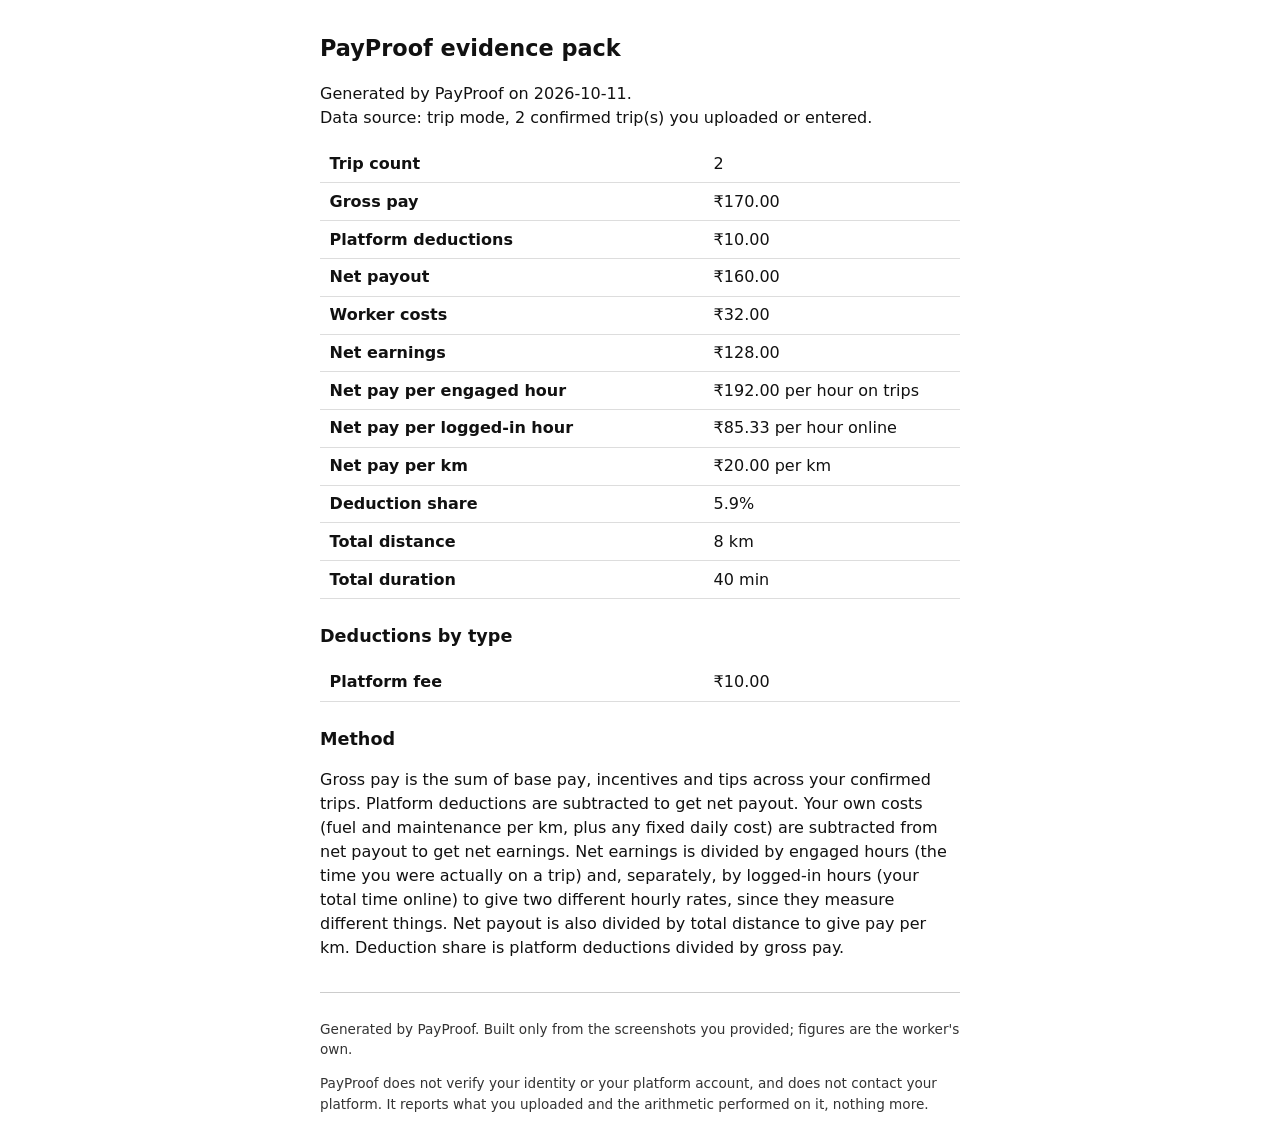
<file: eval/results/report_example.html>
<!DOCTYPE html>
<html lang="en">
<head>
<meta charset="utf-8">
<title>PayProof evidence pack (trip mode)</title>
<style>
body { font-family: system-ui, -apple-system, sans-serif; max-width: 640px; margin: 2rem auto; padding: 0 1rem; color: #111; line-height: 1.5; }
h1 { font-size: 1.4rem; margin-bottom: 0.25rem; }
h2 { font-size: 1.1rem; margin-top: 1.5rem; }
table { width: 100%; border-collapse: collapse; margin: 0.5rem 0 1rem; }
th, td { text-align: left; padding: 0.4rem 0.6rem; border-bottom: 1px solid #ddd; }
th { font-weight: 600; width: 60%; }
.notes { font-size: 0.9rem; color: #333; }
.limits { font-size: 0.85rem; color: #333; border-top: 1px solid #ccc; padding-top: 0.75rem; margin-top: 2rem; }
@media print {
  body { margin: 0; max-width: none; color: #000; }
  table { page-break-inside: avoid; }
  h2 { page-break-after: avoid; }
}
</style>
</head>
<body>
<h1>PayProof evidence pack</h1>
<p>Generated by PayProof on 2026-10-11.<br>Data source: trip mode, 2 confirmed trip(s) you uploaded or entered.</p>
<table><tbody><tr><th>Trip count</th><td>2</td></tr><tr><th>Gross pay</th><td>₹170.00</td></tr><tr><th>Platform deductions</th><td>₹10.00</td></tr><tr><th>Net payout</th><td>₹160.00</td></tr><tr><th>Worker costs</th><td>₹32.00</td></tr><tr><th>Net earnings</th><td>₹128.00</td></tr><tr><th>Net pay per engaged hour</th><td>₹192.00 per hour on trips</td></tr><tr><th>Net pay per logged-in hour</th><td>₹85.33 per hour online</td></tr><tr><th>Net pay per km</th><td>₹20.00 per km</td></tr><tr><th>Deduction share</th><td>5.9%</td></tr><tr><th>Total distance</th><td>8 km</td></tr><tr><th>Total duration</th><td>40 min</td></tr></tbody></table><h2>Deductions by type</h2><table><tbody><tr><th>Platform fee</th><td>₹10.00</td></tr></tbody></table>

<h2>Method</h2>
<p>Gross pay is the sum of base pay, incentives and tips across your confirmed trips. Platform deductions are subtracted to get net payout. Your own costs (fuel and maintenance per km, plus any fixed daily cost) are subtracted from net payout to get net earnings. Net earnings is divided by engaged hours (the time you were actually on a trip) and, separately, by logged-in hours (your total time online) to give two different hourly rates, since they measure different things. Net payout is also divided by total distance to give pay per km. Deduction share is platform deductions divided by gross pay.</p>


<div class="limits">
<p>Generated by PayProof. Built only from the screenshots you provided; figures are the worker's own.</p>
<p>PayProof does not verify your identity or your platform account, and does not contact your platform. It reports what you uploaded and the arithmetic performed on it, nothing more.</p>
</div>
</body>
</html>
</file>
